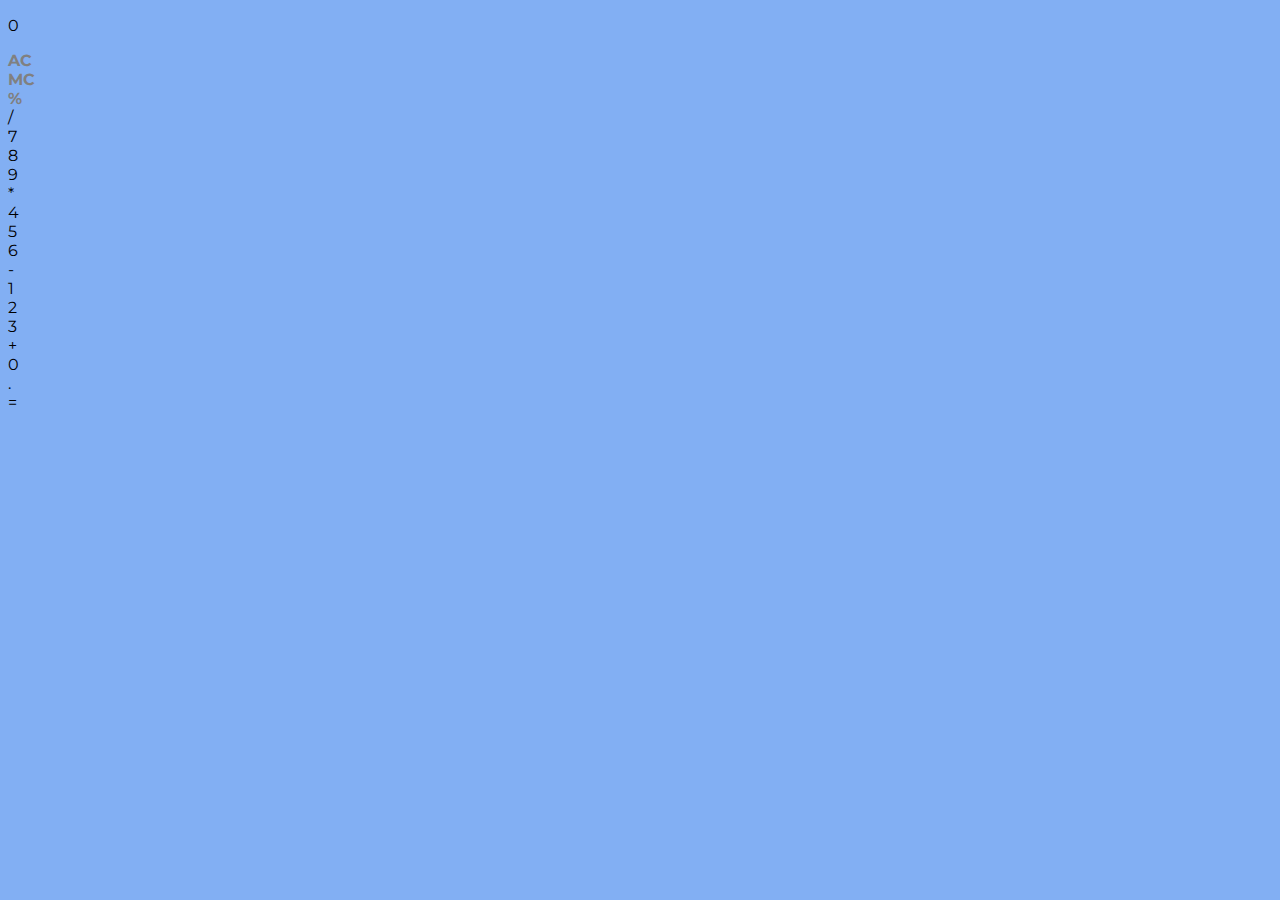
<file: index.html>
<!DOCTYPE html>
<html lang="en">
<head>
    <meta charset="UTF-8">
    <meta name="viewport" content="width=device-width, initial-scale=1.0">
    <title>Calculator</title>
    <link rel="stylesheet" href="style.css">
</head>
<body>
    <div class="container">
        <div class="result">
          <p id="result-box">0</p>
        </div>
    
    
        <div class="buttons">
          <div class="button action-btn" id="clear"> AC </div>
          <div class="button action-btn"> MC</div>
          <div class="button num-button  action-btn"> %</div>
          <div class="button num-button  calc-action-btn"> /</div>
          <div class="button num-button seven">7</div>
          <div class="button num-button eight">8</div>
          <div class="button num-button  nine">9</div>
          <div class="button num-button  calc-action-btn">*</div>
          <div class="button num-button  four">4</div>
          <div class="button num-button  five">5</div>
          <div class="button num-button  six">6</div>
          <div class="button num-button  calc-action-btn">-</div>
          <div class="button num-button  one">1</div>
          <div class="button num-button  two">2</div>
          <div class="button num-button  three">3</div>
          <div class="button num-button  calc-action-btn">+</div>
          <div class="button num-button  zero">0</div>
          <div class="button num-button  point">.</div>
          <div class="button calc-action-btn" id="total">=</div>
        </div>
    </div>
    <script src='https://cdnjs.cloudflare.com/ajax/libs/gsap/3.1.1/gsap.min.js'></script>
    <script src="calculator.js"></script>
</body>
</html>
</file>
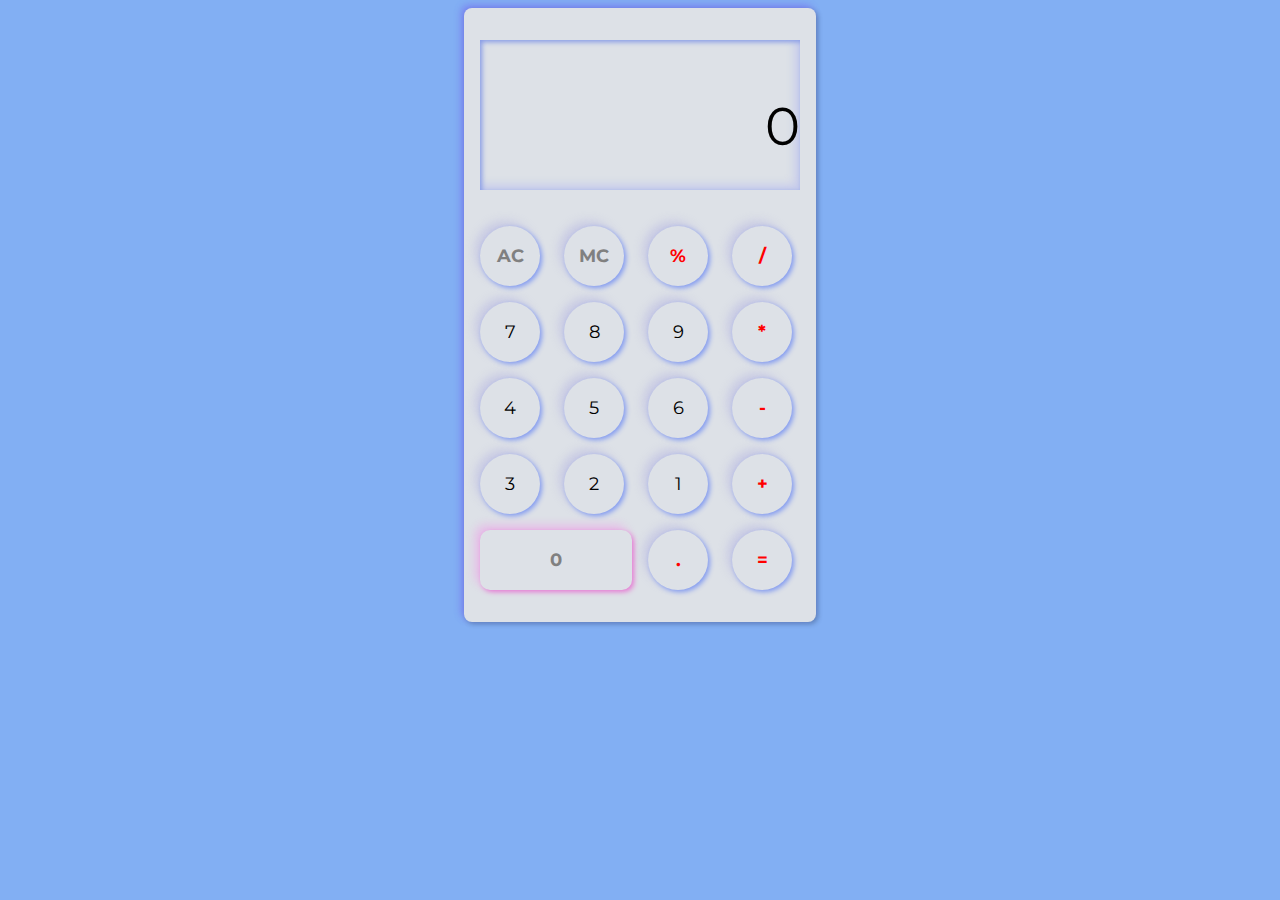
<file: calculator.html>
<!DOCTYPE html>
<html lang="en">
<head>
    <meta charset="UTF-8">
    <meta name="viewport" content="width=device-width, initial-scale=1.0">
    <title>Calculator</title>
    <link rel="stylesheet" href="/style.css">
</head>
<body>
    <div class="main">
        <div class="result">
            <p id="result-box">0</p>
        </div>

        <div class="buttons">
            <div class="button action-btn" id="clear"> AC </div>
            <div class="button action-btn">MC</div>
            <div class="button action-btn-equations">%</div>
            <div class="button action-btn-equations">/</div>
            <div class="button num-btn no7">7</div>
            <div class="button num-btn no8">8</div>
            <div class="button num-btn no9">9</div>
            <div class="button action-btn-equations">*</div>
            <div class="button num-btn no4">4</div>
            <div class="button num-btn no5">5</div>
            <div class="button num-btn no6">6</div>
            <div class="button action-btn-equations">-</div>
            <div class="button num-btn no3">3</div>
            <div class="button num-btn no2">2</div>
            <div class="button num-btn no1">1</div>
            <div class="button action-btn-equations">+</div>
            <div class="button action-btn no0">0</div>
            <div class="button action-btn-equations">.</div>
            <div class="button action-btn-equations" id="total">=</div>
        </div>
        <script src='https://cdnjs.cloudflare.com/ajax/libs/gsap/3.1.1/gsap.min.js'></script>
        <script src="/calculator.js"></script>
    </div>
</body>
</html>
</file>
<file: style.css>
@import url('https://fonts.googleapis.com/css?family=Montserrat&display=swap');

body {
  background: #82aff3;
  font-family: 'Montserrat', sans-serif;
}
.main {
  background: #dde1e7;
  width: 320px;
  height: 550px;
  border-radius: .5em;
  box-shadow: -3px -3px 7px #6f53ee73,
              2px 2px 5px rgba(8, 23, 48, 0.288);
  margin: 0 auto;
  padding: 32px 16px;
  display: flex;
  flex-direction: column;
  justify-content: space-between;
  
}
.main .result {
  width: 100%;
  height: 150px;
  box-shadow: inset 2px 2px 5px #869be7,
              inset -5px -5px 10px #a9b0f173;
  
}
.main .result p {
  font-size: 40pt;
  overflow-y: auto;
  text-align: right;

}

.main .buttons {
  display: grid;
  grid-template-columns: repeat(4, 1fr);
  grid-gap: 1em;
}
.main .buttons .button, .main .buttons .num-button  {
  cursor: grab;
  text-align: center;
  width: 60px;
  font-size:18px;
  height: 60px;
  display: grid;
  place-content: center;
  border-radius: 50%;
  box-shadow: 2px 2px 5px #8099f1,
              -5px -5px 10px #acaddf73;
}
.button:hover{
  color: #110dda;

 
}
.main .buttons .no0 {
  grid-column: 1/ 3;
  width: 100%;
  font-size:18px;
  border-radius: 10px;
  box-shadow: 2px 2px 5px #e67ad4,
              -5px -5px 10px #f18fe973;
}
.action-btn {
  color: grey;
  font-weight: bold;
}
.action-btn-equations{
  color: #ff0000;
  font-size: 20px;
  font-weight: bold;
}
</file>
